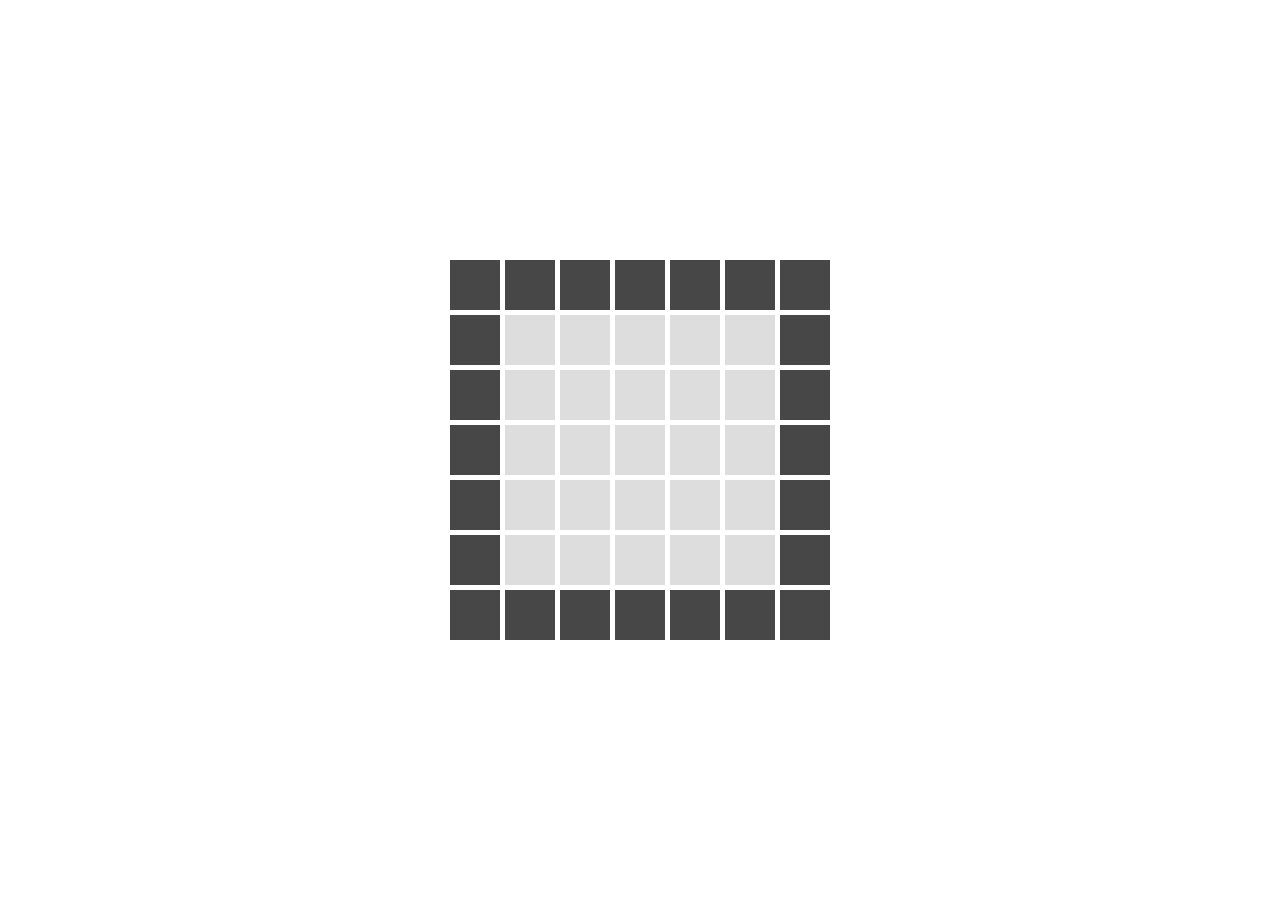
<file: index.html>
<!DOCTYPE html>
<html lang="en">
<head>
    <meta charset="UTF-8">
    <meta name="viewport" content="width=device-width, initial-scale=1.0">
    <title>Game Board</title>
    <link rel="stylesheet" href="styles.css">
</head>
<body>

<div class="board" id="board">
    <!-- Ячейки игрового поля будут добавлены с помощью JavaScript -->
</div>

<!-- Аудиофайлы для движений -->
<audio id="upSound" src="sound/ariva.mp3"></audio>
<audio id="downSound" src="sound/abajo.mp3"></audio>
<audio id="leftSound" src="sound/izquierda.mp3"></audio>
<audio id="rightSound" src="sound/derecha.mp3"></audio>
<audio id="stopSound" src="sound/fin.mp3"></audio>

<script>
    let stopTimer; // Переменная для хранения таймера

    function createBoard() {
        const board = document.getElementById('board');
        const centralCells = [17, 18, 19, 24, 25, 26, 31, 32, 33]; // Индексы 9 центральных клеток
        let circlePosition = centralCells[Math.floor(Math.random() * centralCells.length)]; // Случайный выбор одной из 9 центральных клеток

        // Создаем 49 ячеек (7x7)
        for (let i = 0; i < 49; i++) {
            const cell = document.createElement('div');
            cell.classList.add('cell');

            // Черные клетки по периметру
            if (isBlackCell(i)) {
                cell.classList.add('black-cell');
            } else {
                cell.classList.add('inner-cell');
            }

            // Размещаем круг в одной из центральных клеток
            if (i === circlePosition) {
                const circle = document.createElement('div');
                circle.classList.add('circle');
                cell.appendChild(circle);
            }

            board.appendChild(cell);
        }

        // Добавляем глобальный обработчик клика на документ
        document.addEventListener('click', function(event) {
            const circle = document.querySelector('.circle');
            if (circle) {
                moveCircle(circle.parentElement);
            }
        });
    }

    function isBlackCell(index) {
        const row = Math.floor(index / 7);
        const col = index % 7;
        // Черные клетки на границах 7x7
        return row === 0 || row === 6 || col === 0 || col === 6;
    }

    function moveCircle(currentCell) {
        const board = document.getElementById('board');
        const cells = Array.from(board.children);
        const index = cells.indexOf(currentCell);
        const neighbors = [];
        let direction = ''; // Для хранения направления движения

        // Определяем соседние клетки (вверх, вниз, влево, вправо)
        if (index - 7 >= 0) neighbors.push({ index: index - 7, direction: 'up' }); // Вверх
        if (index + 7 < 49) neighbors.push({ index: index + 7, direction: 'down' }); // Вниз
        if (index % 7 !== 0) neighbors.push({ index: index - 1, direction: 'left' }); // Влево
        if ((index + 1) % 7 !== 0) neighbors.push({ index: index + 1, direction: 'right' }); // Вправо

        // Выбираем случайную соседнюю клетку
        const newMove = neighbors[Math.floor(Math.random() * neighbors.length)];
        const newIndex = newMove.index;
        direction = newMove.direction;

        // Перемещаем круг в новую клетку
        const circle = currentCell.querySelector('.circle');
        cells[newIndex].appendChild(circle);

        // Воспроизводим звук в зависимости от направления
        playSound(direction);

        // Проверяем, попал ли шар на черную клетку
        if (cells[newIndex].classList.contains('black-cell')) {
            // Запускаем таймер на 3 секунды
            stopTimer = setTimeout(() => {
                playSound('stop');
            }, 1500);
        } else {
            // Если шар перемещен на другую клетку до истечения 3 секунд, сбрасываем таймер
            clearTimeout(stopTimer);
        }
    }

    function playSound(direction) {
        let sound;
        switch(direction) {
            case 'up':
                sound = document.getElementById('upSound');
                break;
            case 'down':
                sound = document.getElementById('downSound');
                break;
            case 'left':
                sound = document.getElementById('leftSound');
                break;
            case 'right':
                sound = document.getElementById('rightSound');
                break;
            case 'stop':
                sound = document.getElementById('stopSound');
                break;
        }
        if (sound) {
            sound.play();
        }
    }

    createBoard();
</script>

</body>
</html>
</file>
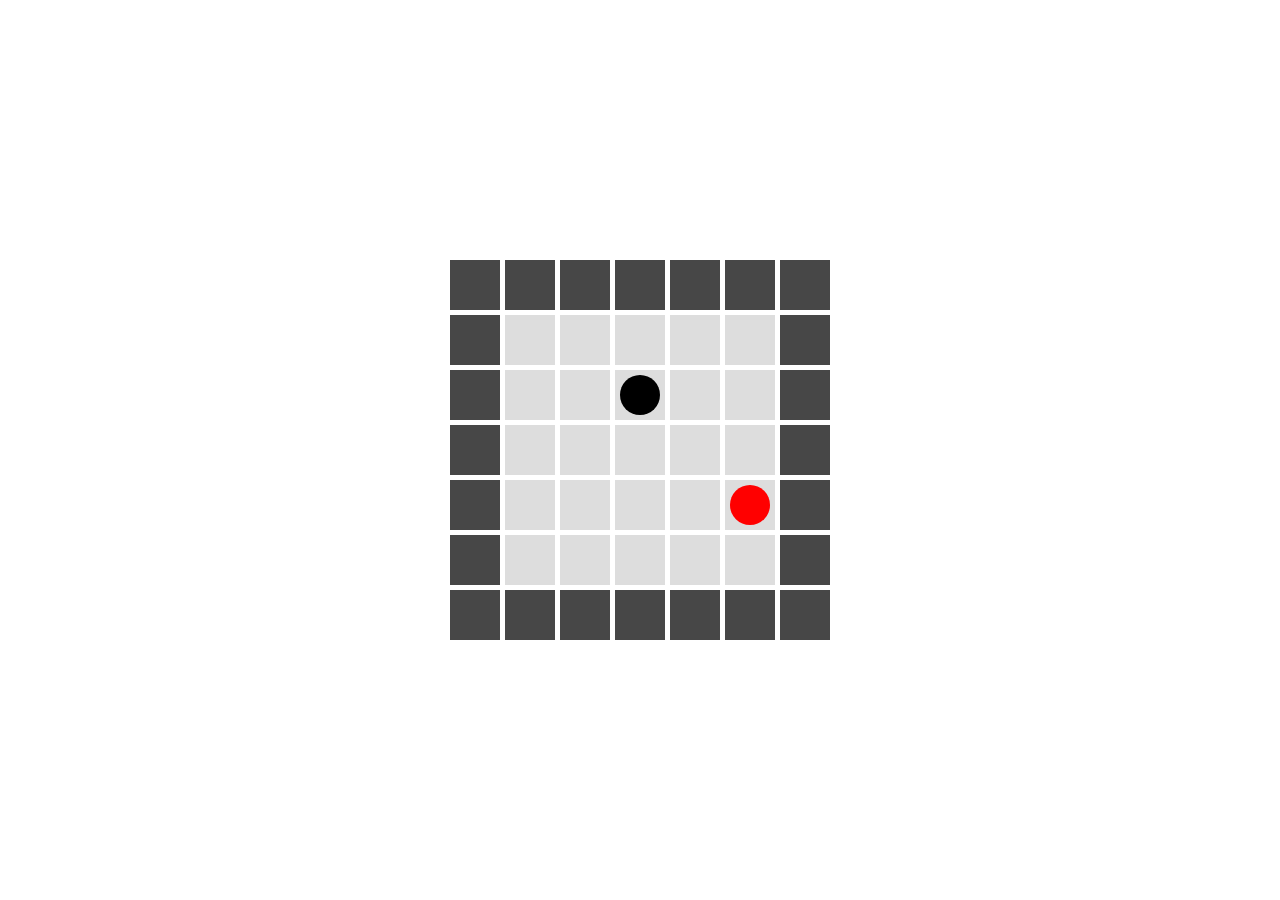
<file: dos.html>
<!DOCTYPE html>
<html lang="en">
<head>
    <meta charset="UTF-8">
    <meta name="viewport" content="width=device-width, initial-scale=1.0">
    <title>Game Board</title>
    <link rel="stylesheet" href="styles.css">
</head>
<body>

<div class="board" id="board">
    <!-- Ячейки игрового поля будут добавлены с помощью JavaScript -->
</div>

<!-- Аудиофайлы для движений -->
<audio id="upSound" src="sound/ariva.mp3"></audio>
<audio id="downSound" src="sound/abajo.mp3"></audio>
<audio id="leftSound" src="sound/izquierda.mp3"></audio>
<audio id="rightSound" src="sound/derecha.mp3"></audio>
<audio id="stopSound" src="sound/fin.mp3"></audio>

<script>
    let stopTimer1, stopTimer2; // Таймеры для обоих шаров

    function createBoard() {
        const board = document.getElementById('board');
        const centralCells = [17, 18, 19, 24, 25, 26, 31, 32, 33]; // Индексы центральных клеток
        const circlePositions = [
            centralCells[Math.floor(Math.random() * centralCells.length)],
            centralCells[Math.floor(Math.random() * centralCells.length)]
        ];

        // Создаем 49 ячеек (7x7)
        for (let i = 0; i < 49; i++) {
            const cell = document.createElement('div');
            cell.classList.add('cell');

            // Черные клетки по периметру
            if (isBlackCell(i)) {
                cell.classList.add('black-cell');
            } else {
                cell.classList.add('inner-cell');
            }

            // Размещаем круги в центральных клетках
            if (i === circlePositions[0]) {
                const circle1 = document.createElement('div');
                circle1.classList.add('circle', 'circle1');
                cell.appendChild(circle1);
            }
            if (i === circlePositions[1]) {
                const circle2 = document.createElement('div');
                circle2.classList.add('circle', 'circle2');
                cell.appendChild(circle2);
            }

            board.appendChild(cell);
        }

        // Добавляем глобальный обработчик клика на документ
        document.addEventListener('click', function(event) {
            const circle1 = document.querySelector('.circle1');
            if (circle1) {
                moveCircle(circle1.parentElement, 'circle1');
            }
        });

        // Добавляем глобальный обработчик ПКМ
        document.addEventListener('contextmenu', function(event) {
            event.preventDefault(); // Отменяем контекстное меню
            const circle2 = document.querySelector('.circle2');
            if (circle2) {
                moveCircle(circle2.parentElement, 'circle2');
            }
        });
    }

    function isBlackCell(index) {
        const row = Math.floor(index / 7);
        const col = index % 7;
        // Черные клетки на границах 7x7
        return row === 0 || row === 6 || col === 0 || col === 6;
    }

    function moveCircle(currentCell, circleClass) {
        const board = document.getElementById('board');
        const cells = Array.from(board.children);
        const index = cells.indexOf(currentCell);
        const neighbors = [];
        let direction = ''; // Для хранения направления движения

        // Определяем соседние клетки (вверх, вниз, влево, вправо)
        if (index - 7 >= 0) neighbors.push({ index: index - 7, direction: 'up' }); // Вверх
        if (index + 7 < 49) neighbors.push({ index: index + 7, direction: 'down' }); // Вниз
        if (index % 7 !== 0) neighbors.push({ index: index - 1, direction: 'left' }); // Влево
        if ((index + 1) % 7 !== 0) neighbors.push({ index: index + 1, direction: 'right' }); // Вправо

        // Выбираем случайную соседнюю клетку
        const newMove = neighbors[Math.floor(Math.random() * neighbors.length)];
        const newIndex = newMove.index;
        direction = newMove.direction;

        // Перемещаем круг в новую клетку
        const circle = currentCell.querySelector(`.${circleClass}`);
        cells[newIndex].appendChild(circle);

        // Воспроизводим звук в зависимости от направления
        playSound(direction);

        // Проверяем, попал ли шар на черную клетку
        const stopTimer = circleClass === 'circle1' ? stopTimer1 : stopTimer2;
        if (cells[newIndex].classList.contains('black-cell')) {
            // Запускаем таймер на 3 секунды
            stopTimer = setTimeout(() => {
                playSound('stop');
            }, 1500);
        } else {
            // Если шар перемещен на другую клетку до истечения 3 секунд, сбрасываем таймер
            clearTimeout(stopTimer);
        }

        // Обновляем таймер перемещения
        if (circleClass === 'circle1') stopTimer1 = stopTimer;
        if (circleClass === 'circle2') stopTimer2 = stopTimer;
    }

    function playSound(direction) {
        let sound;
        switch(direction) {
            case 'up':
                sound = document.getElementById('upSound');
                break;
            case 'down':
                sound = document.getElementById('downSound');
                break;
            case 'left':
                sound = document.getElementById('leftSound');
                break;
            case 'right':
                sound = document.getElementById('rightSound');
                break;
            case 'stop':
                sound = document.getElementById('stopSound');
                break;
        }
        if (sound) {
            sound.play();
        }
    }

    createBoard();
</script>

</body>
</html>
</file>
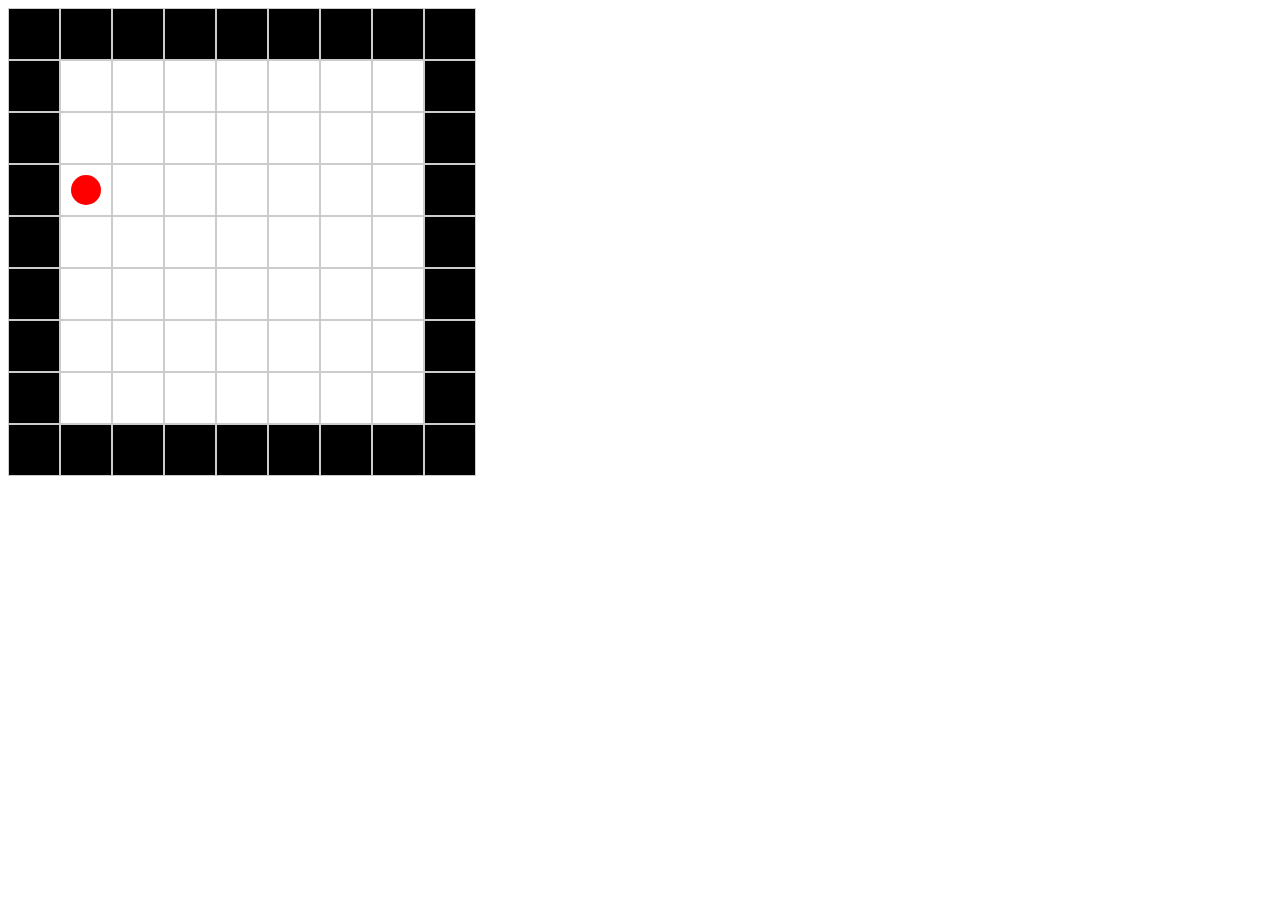
<file: seven.html>
<!DOCTYPE html>
<html lang="en">
<head>
    <meta charset="UTF-8">
    <meta name="viewport" content="width=device-width, initial-scale=1.0">
    <title>Game Board</title>
    <style>
        .board {
            display: grid;
            grid-template-columns: repeat(9, 50px); /* 9 колонок */
            grid-template-rows: repeat(9, 50px); /* 9 строк */
            gap: 2px;
        }
        .cell {
            width: 50px;
            height: 50px;
            display: flex;
            justify-content: center;
            align-items: center;
            border: 1px solid #ccc;
        }
        .black-cell {
            background-color: black;
        }
        .inner-cell {
            background-color: white;
        }
        .circle {
            width: 30px;
            height: 30px;
            background-color: red;
            border-radius: 50%;
        }
    </style>
</head>
<body>

<div class="board" id="board"></div>

<!-- Аудиофайлы для движений -->
<audio id="upSound" src="sound/ariva.mp3"></audio>
<audio id="downSound" src="sound/abajo.mp3"></audio>
<audio id="leftSound" src="sound/izquierda.mp3"></audio>
<audio id="rightSound" src="sound/derecha.mp3"></audio>
<audio id="stopSound" src="sound/fin.mp3"></audio>

<script>
    let stopTimer; // Переменная для хранения таймера

    function createBoard() {
        const board = document.getElementById('board');
        const boardSize = 9; // Размер поля 9x9
        const totalCells = boardSize * boardSize; // 81 ячейка
        const centralCells = getCentralCells(boardSize); // Получаем центральные клетки (7x7)
        let circlePosition = centralCells[Math.floor(Math.random() * centralCells.length)]; // Случайный выбор одной из центральных клеток

        // Создаем 81 ячейку (9x9)
        for (let i = 0; i < totalCells; i++) {
            const cell = document.createElement('div');
            cell.classList.add('cell');

            // Черные клетки по периметру
            if (isBlackCell(i, boardSize)) {
                cell.classList.add('black-cell');
            } else {
                cell.classList.add('inner-cell');
            }

            // Размещаем круг в одной из центральных клеток
            if (i === circlePosition) {
                const circle = document.createElement('div');
                circle.classList.add('circle');
                cell.appendChild(circle);
            }

            board.appendChild(cell);
        }

        // Добавляем глобальный обработчик клика на документ
        document.addEventListener('click', function(event) {
            const circle = document.querySelector('.circle');
            if (circle) {
                moveCircle(circle.parentElement);
            }
        });
    }

    // Функция для определения центральных клеток 7x7
    function getCentralCells(boardSize) {
        const centralCells = [];
        for (let row = 1; row < boardSize - 1; row++) {
            for (let col = 1; col < boardSize - 1; col++) {
                centralCells.push(row * boardSize + col);
            }
        }
        return centralCells;
    }

    // Функция для определения, является ли клетка черной (по периметру)
    function isBlackCell(index, boardSize) {
        const row = Math.floor(index / boardSize);
        const col = index % boardSize;
        // Черные клетки по границам 9x9
        return row === 0 || row === boardSize - 1 || col === 0 || col === boardSize - 1;
    }

    function moveCircle(currentCell) {
        const board = document.getElementById('board');
        const cells = Array.from(board.children);
        const index = cells.indexOf(currentCell);
        const neighbors = [];
        let direction = ''; // Для хранения направления движения

        // Определяем соседние клетки (вверх, вниз, влево, вправо)
        if (index - 9 >= 0) neighbors.push({ index: index - 9, direction: 'up' }); // Вверх
        if (index + 9 < 81) neighbors.push({ index: index + 9, direction: 'down' }); // Вниз
        if (index % 9 !== 0) neighbors.push({ index: index - 1, direction: 'left' }); // Влево
        if ((index + 1) % 9 !== 0) neighbors.push({ index: index + 1, direction: 'right' }); // Вправо

        // Выбираем случайную соседнюю клетку
        const newMove = neighbors[Math.floor(Math.random() * neighbors.length)];
        const newIndex = newMove.index;
        direction = newMove.direction;

        // Перемещаем круг в новую клетку
        const circle = currentCell.querySelector('.circle');
        cells[newIndex].appendChild(circle);

        // Воспроизводим звук в зависимости от направления
        playSound(direction);

        // Проверяем, попал ли шар на черную клетку
        if (cells[newIndex].classList.contains('black-cell')) {
            // Запускаем таймер на 3 секунды
            stopTimer = setTimeout(() => {
                playSound('stop');
            }, 1500);
        } else {
            // Если шар перемещен на другую клетку до истечения 3 секунд, сбрасываем таймер
            clearTimeout(stopTimer);
        }
    }

    function playSound(direction) {
        let sound;
        switch(direction) {
            case 'up':
                sound = document.getElementById('upSound');
                break;
            case 'down':
                sound = document.getElementById('downSound');
                break;
            case 'left':
                sound = document.getElementById('leftSound');
                break;
            case 'right':
                sound = document.getElementById('rightSound');
                break;
            case 'stop':
                sound = document.getElementById('stopSound');
                break;
        }
        if (sound) {
            sound.play();
        }
    }

    createBoard();
</script>

</body>
</html>
</file>
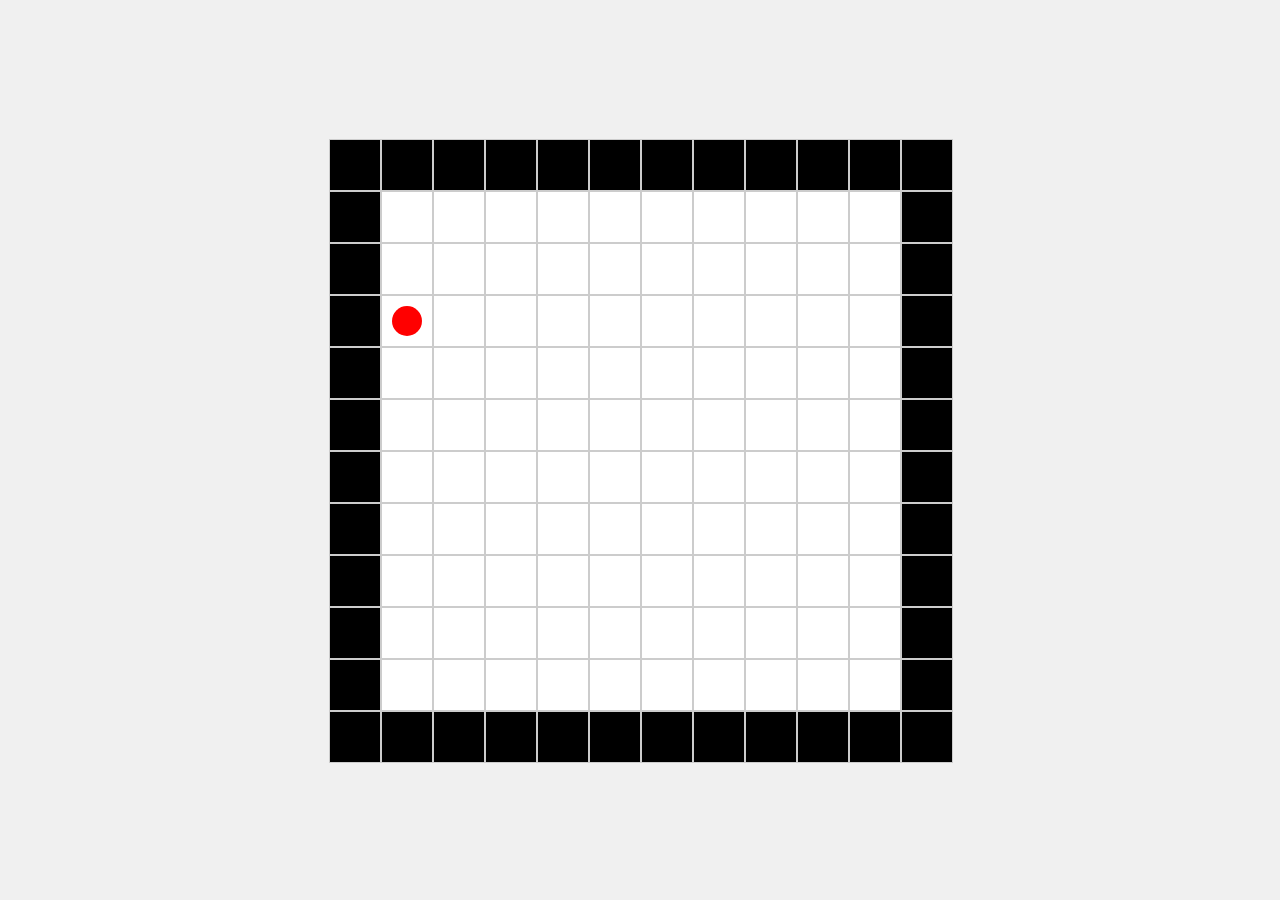
<file: ten.html>
<!DOCTYPE html>
<html lang="en">
<head>
    <meta charset="UTF-8">
    <meta name="viewport" content="width=device-width, initial-scale=1.0">
    <title>Game Board</title>
    <style>
        body {
            display: flex; /* Используем flexbox */
            justify-content: center; /* Горизонтальное выравнивание */
            align-items: center; /* Вертикальное выравнивание */
            min-height: 100vh; /* Высота страницы */
            margin: 0; /* Убираем отступы страницы */
            background-color: #f0f0f0; /* Светло-серый фон для контраста */
        }
        .board {
            display: grid;
            grid-template-columns: repeat(12, 50px); /* 12 колонок */
            grid-template-rows: repeat(12, 50px); /* 12 строк */
            gap: 2px;
        }
        .cell {
            width: 50px;
            height: 50px;
            display: flex;
            justify-content: center;
            align-items: center;
            border: 1px solid #ccc;
        }
        .black-cell {
            background-color: black;
        }
        .inner-cell {
            background-color: white;
        }
        .circle {
            width: 30px;
            height: 30px;
            background-color: red;
            border-radius: 50%;
        }
    </style>
</head>
<body>

<div class="board" id="board"></div>

<!-- Аудиофайлы для движений -->
<audio id="upSound" src="sound/ariva.mp3"></audio>
<audio id="downSound" src="sound/abajo.mp3"></audio>
<audio id="leftSound" src="sound/izquierda.mp3"></audio>
<audio id="rightSound" src="sound/derecha.mp3"></audio>
<audio id="stopSound" src="sound/fin.mp3"></audio>

<script>
    let stopTimer; // Переменная для хранения таймера

    function createBoard() {
        const board = document.getElementById('board');
        const boardSize = 12; // Размер поля 12x12
        const totalCells = boardSize * boardSize; // 144 ячейки
        const centralCells = getCentralCells(boardSize); // Получаем центральные клетки (10x10)
        let circlePosition = centralCells[Math.floor(Math.random() * centralCells.length)]; // Случайный выбор одной из центральных клеток

        // Создаем 144 ячейки (12x12)
        for (let i = 0; i < totalCells; i++) {
            const cell = document.createElement('div');
            cell.classList.add('cell');

            // Черные клетки по периметру
            if (isBlackCell(i, boardSize)) {
                cell.classList.add('black-cell');
            } else {
                cell.classList.add('inner-cell');
            }

            // Размещаем круг в одной из центральных клеток
            if (i === circlePosition) {
                const circle = document.createElement('div');
                circle.classList.add('circle');
                cell.appendChild(circle);
            }

            board.appendChild(cell);
        }

        // Добавляем глобальный обработчик клика на документ
        document.addEventListener('click', function(event) {
            const circle = document.querySelector('.circle');
            if (circle) {
                moveCircle(circle.parentElement);
            }
        });
    }

    // Функция для определения центральных клеток 10x10
    function getCentralCells(boardSize) {
        const centralCells = [];
        for (let row = 1; row < boardSize - 1; row++) {
            for (let col = 1; col < boardSize - 1; col++) {
                centralCells.push(row * boardSize + col);
            }
        }
        return centralCells;
    }

    // Функция для определения, является ли клетка черной (по периметру)
    function isBlackCell(index, boardSize) {
        const row = Math.floor(index / boardSize);
        const col = index % boardSize;
        // Черные клетки по границам 12x12
        return row === 0 || row === boardSize - 1 || col === 0 || col === boardSize - 1;
    }

    function moveCircle(currentCell) {
        const board = document.getElementById('board');
        const cells = Array.from(board.children);
        const index = cells.indexOf(currentCell);
        const neighbors = [];
        let direction = ''; // Для хранения направления движения

        // Определяем соседние клетки (вверх, вниз, влево, вправо)
        if (index - 12 >= 0) neighbors.push({ index: index - 12, direction: 'up' }); // Вверх
        if (index + 12 < 144) neighbors.push({ index: index + 12, direction: 'down' }); // Вниз
        if (index % 12 !== 0) neighbors.push({ index: index - 1, direction: 'left' }); // Влево
        if ((index + 1) % 12 !== 0) neighbors.push({ index: index + 1, direction: 'right' }); // Вправо

        // Выбираем случайную соседнюю клетку
        const newMove = neighbors[Math.floor(Math.random() * neighbors.length)];
        const newIndex = newMove.index;
        direction = newMove.direction;

        // Перемещаем круг в новую клетку
        const circle = currentCell.querySelector('.circle');
        cells[newIndex].appendChild(circle);

        // Воспроизводим звук в зависимости от направления
        playSound(direction);

        // Проверяем, попал ли шар на черную клетку
        if (cells[newIndex].classList.contains('black-cell')) {
            // Запускаем таймер на 3 секунды
            stopTimer = setTimeout(() => {
                playSound('stop');
            }, 1500);
        } else {
            // Если шар перемещен на другую клетку до истечения 3 секунд, сбрасываем таймер
            clearTimeout(stopTimer);
        }
    }

    function playSound(direction) {
        let sound;
        switch(direction) {
            case 'up':
                sound = document.getElementById('upSound');
                break;
            case 'down':
                sound = document.getElementById('downSound');
                break;
            case 'left':
                sound = document.getElementById('leftSound');
                break;
            case 'right':
                sound = document.getElementById('rightSound');
                break;
            case 'stop':
                sound = document.getElementById('stopSound');
                break;
        }
        if (sound) {
            sound.play();
        }
    }

    createBoard();
</script>

</body>
</html>
</file>
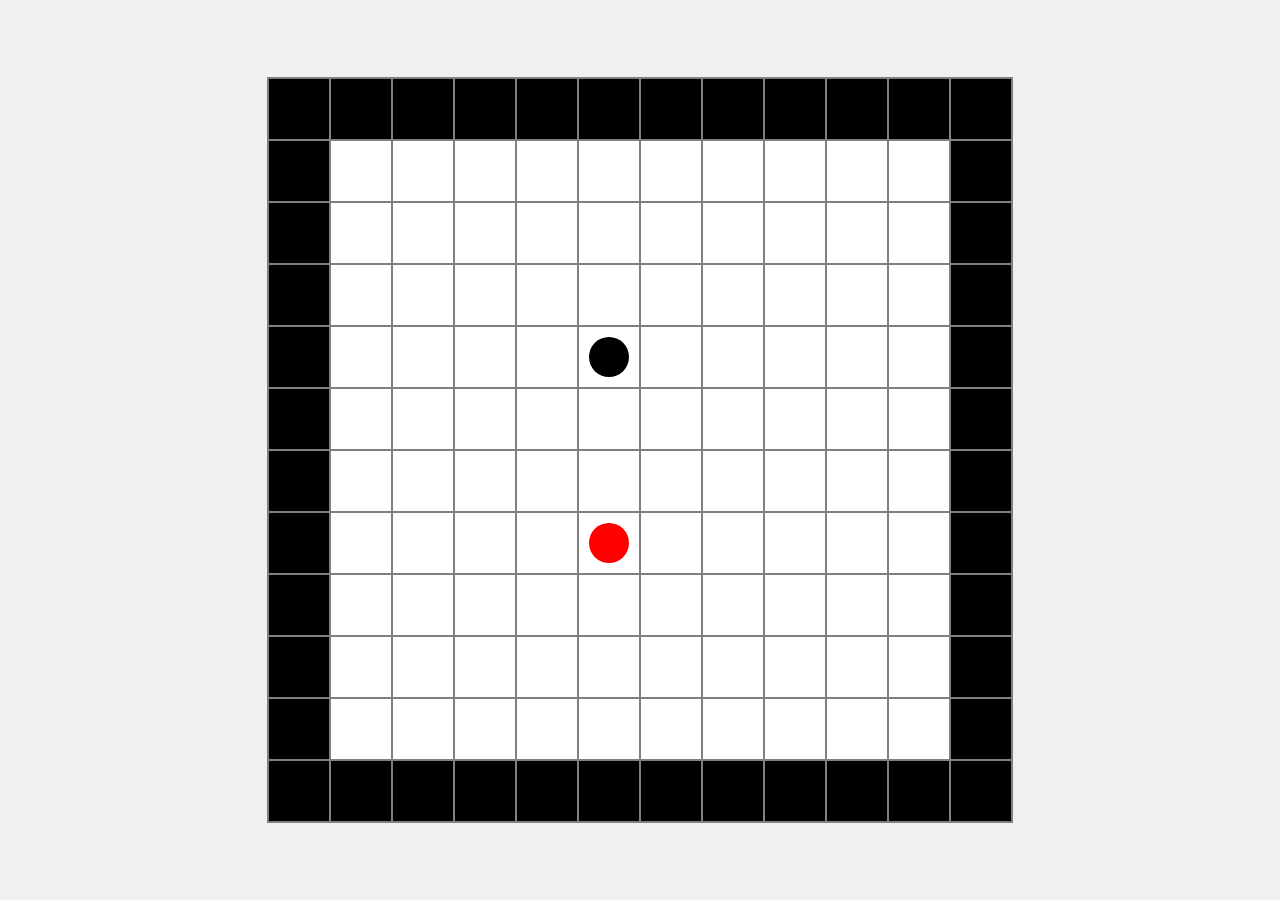
<file: two.html>
<!DOCTYPE html>
<html lang="en">
<head>
    <meta charset="UTF-8">
    <meta name="viewport" content="width=device-width, initial-scale=1.0">
    <title>Game Board</title>
    <style>
        /* Основные стили */
        body {
            display: flex; /* Используем flexbox */
            justify-content: center; /* Горизонтальное выравнивание */
            align-items: center; /* Вертикальное выравнивание */
            min-height: 100vh; /* Высота страницы */
            margin: 0; /* Убираем отступы страницы */
            background-color: #f0f0f0; /* Светло-серый фон для контраста */
        }

        .board {
            display: grid;
            grid-template-columns: repeat(12, 60px); /* 12x12 сетка */
            grid-gap: 2px; /* Промежутки между клетками */
            background-color: gray; /* Цвет разделителей */
            padding: 2px; /* Чтобы внешние границы поля тоже были видны */
        }

        .cell {
            width: 60px;
            height: 60px;
            display: flex;
            align-items: center;
            justify-content: center;
            background-color: white; /* Белые клетки */
        }

        .black-cell {
            background-color: black; /* Черные клетки для периметра */
        }

        .circle {
            width: 40px;
            height: 40px;
            border-radius: 50%;
            position: relative;
        }

        .circle1 {
            background-color: red; /* Красный круг */
        }

        .circle2 {
            background-color: black; /* Второй шар — чёрный */
        }
    </style>
</head>
<body>

<div class="board" id="board">
    <!-- Ячейки игрового поля будут добавлены с помощью JavaScript -->
</div>

<!-- Аудиофайлы для движений -->
<audio id="upSound" src="sound/ariva.mp3"></audio>
<audio id="downSound" src="sound/abajo.mp3"></audio>
<audio id="leftSound" src="sound/izquierda.mp3"></audio>
<audio id="rightSound" src="sound/derecha.mp3"></audio>
<audio id="stopSound" src="sound/fin.mp3"></audio>

<script>
    let stopTimer1, stopTimer2; // Таймеры для обоих шаров
    const BOARD_SIZE = 12; // Размер игрового поля

    function createBoard() {
        const board = document.getElementById('board');
        const centralCells = []; // Индексы центральных клеток

        // Вычисляем индексы центральной зоны 4x4 для 12x12
        for (let row = 4; row <= 7; row++) {
            for (let col = 4; col <= 7; col++) {
                centralCells.push(row * BOARD_SIZE + col);
            }
        }

        const circlePositions = [
            centralCells[Math.floor(Math.random() * centralCells.length)],
            centralCells[Math.floor(Math.random() * centralCells.length)]
        ];

        // Создаем 144 ячейки (12x12)
        for (let i = 0; i < BOARD_SIZE * BOARD_SIZE; i++) {
            const cell = document.createElement('div');
            cell.classList.add('cell');

            // Черные клетки по периметру
            if (isBlackCell(i)) {
                cell.classList.add('black-cell');
            } else {
                cell.classList.add('inner-cell');
            }

            // Размещаем круги в центральных клетках
            if (i === circlePositions[0]) {
                const circle1 = document.createElement('div');
                circle1.classList.add('circle', 'circle1');
                cell.appendChild(circle1);
            }
            if (i === circlePositions[1]) {
                const circle2 = document.createElement('div');
                circle2.classList.add('circle', 'circle2');
                cell.appendChild(circle2);
            }

            board.appendChild(cell);
        }

        // Добавляем глобальный обработчик клика на документ
        document.addEventListener('click', function(event) {
            const circle1 = document.querySelector('.circle1');
            if (circle1) {
                moveCircle(circle1.parentElement, 'circle1');
            }
        });

        // Добавляем глобальный обработчик ПКМ
        document.addEventListener('contextmenu', function(event) {
            event.preventDefault(); // Отменяем контекстное меню
            const circle2 = document.querySelector('.circle2');
            if (circle2) {
                moveCircle(circle2.parentElement, 'circle2');
            }
        });
    }

    function isBlackCell(index) {
        const row = Math.floor(index / BOARD_SIZE);
        const col = index % BOARD_SIZE;
        // Черные клетки на границах 12x12
        return row === 0 || row === BOARD_SIZE - 1 || col === 0 || col === BOARD_SIZE - 1;
    }

    function moveCircle(currentCell, circleClass) {
        const board = document.getElementById('board');
        const cells = Array.from(board.children);
        const index = cells.indexOf(currentCell);
        const neighbors = [];
        let direction = ''; // Для хранения направления движения

        // Определяем соседние клетки (вверх, вниз, влево, вправо)
        if (index - BOARD_SIZE >= 0) neighbors.push({ index: index - BOARD_SIZE, direction: 'up' }); // Вверх
        if (index + BOARD_SIZE < BOARD_SIZE * BOARD_SIZE) neighbors.push({ index: index + BOARD_SIZE, direction: 'down' }); // Вниз
        if (index % BOARD_SIZE !== 0) neighbors.push({ index: index - 1, direction: 'left' }); // Влево
        if ((index + 1) % BOARD_SIZE !== 0) neighbors.push({ index: index + 1, direction: 'right' }); // Вправо

        // Выбираем случайную соседнюю клетку
        const newMove = neighbors[Math.floor(Math.random() * neighbors.length)];
        const newIndex = newMove.index;
        direction = newMove.direction;

        // Перемещаем круг в новую клетку
        const circle = currentCell.querySelector(`.${circleClass}`);
        cells[newIndex].appendChild(circle);

        // Воспроизводим звук в зависимости от направления
        playSound(direction);

        // Проверяем, попал ли шар на черную клетку
        const stopTimer = circleClass === 'circle1' ? stopTimer1 : stopTimer2;
        if (cells[newIndex].classList.contains('black-cell')) {
            // Запускаем таймер на 3 секунды
            stopTimer = setTimeout(() => {
                playSound('stop');
            }, 1500);
        } else {
            // Если шар перемещен на другую клетку до истечения 3 секунд, сбрасываем таймер
            clearTimeout(stopTimer);
        }

        // Обновляем таймер перемещения
        if (circleClass === 'circle1') stopTimer1 = stopTimer;
        if (circleClass === 'circle2') stopTimer2 = stopTimer;
    }

    function playSound(direction) {
        let sound;
        switch(direction) {
            case 'up':
                sound = document.getElementById('upSound');
                break;
            case 'down':
                sound = document.getElementById('downSound');
                break;
            case 'left':
                sound = document.getElementById('leftSound');
                break;
            case 'right':
                sound = document.getElementById('rightSound');
                break;
            case 'stop':
                sound = document.getElementById('stopSound');
                break;
        }
        if (sound) {
            sound.play();
        }
    }

    createBoard();
</script>

</body>
</html>
</file>
<file: styles.css>
body {
    display: flex;
    justify-content: center;
    align-items: center;
    height: 100vh;
    margin: 0;
    font-family: Arial, sans-serif;
    flex-direction: column;
}
.board {
    display: grid;
    grid-template-columns: repeat(7, 50px);
    grid-template-rows: repeat(7, 50px);
    gap: 5px;
}
.cell {
    width: 50px;
    height: 50px;
    display: flex;
    justify-content: center;
    align-items: center;
}
.inner-cell {
    background-color: #ddd;
}
.black-cell {
    background-color: rgb(71, 71, 71);
}
.circle {
    width: 40px;
    height: 40px;
    border-radius: 50%;
    position: absolute;
}

.circle1 {
    background-color: red; /* Первый шар — красный */
}

.circle2 {
    background-color: black; /* Второй шар — чёрный */
}
#gameOver {
    margin-top: 20px;
    font-size: 24px;
    color: red;
    display: none;
}
</file>
